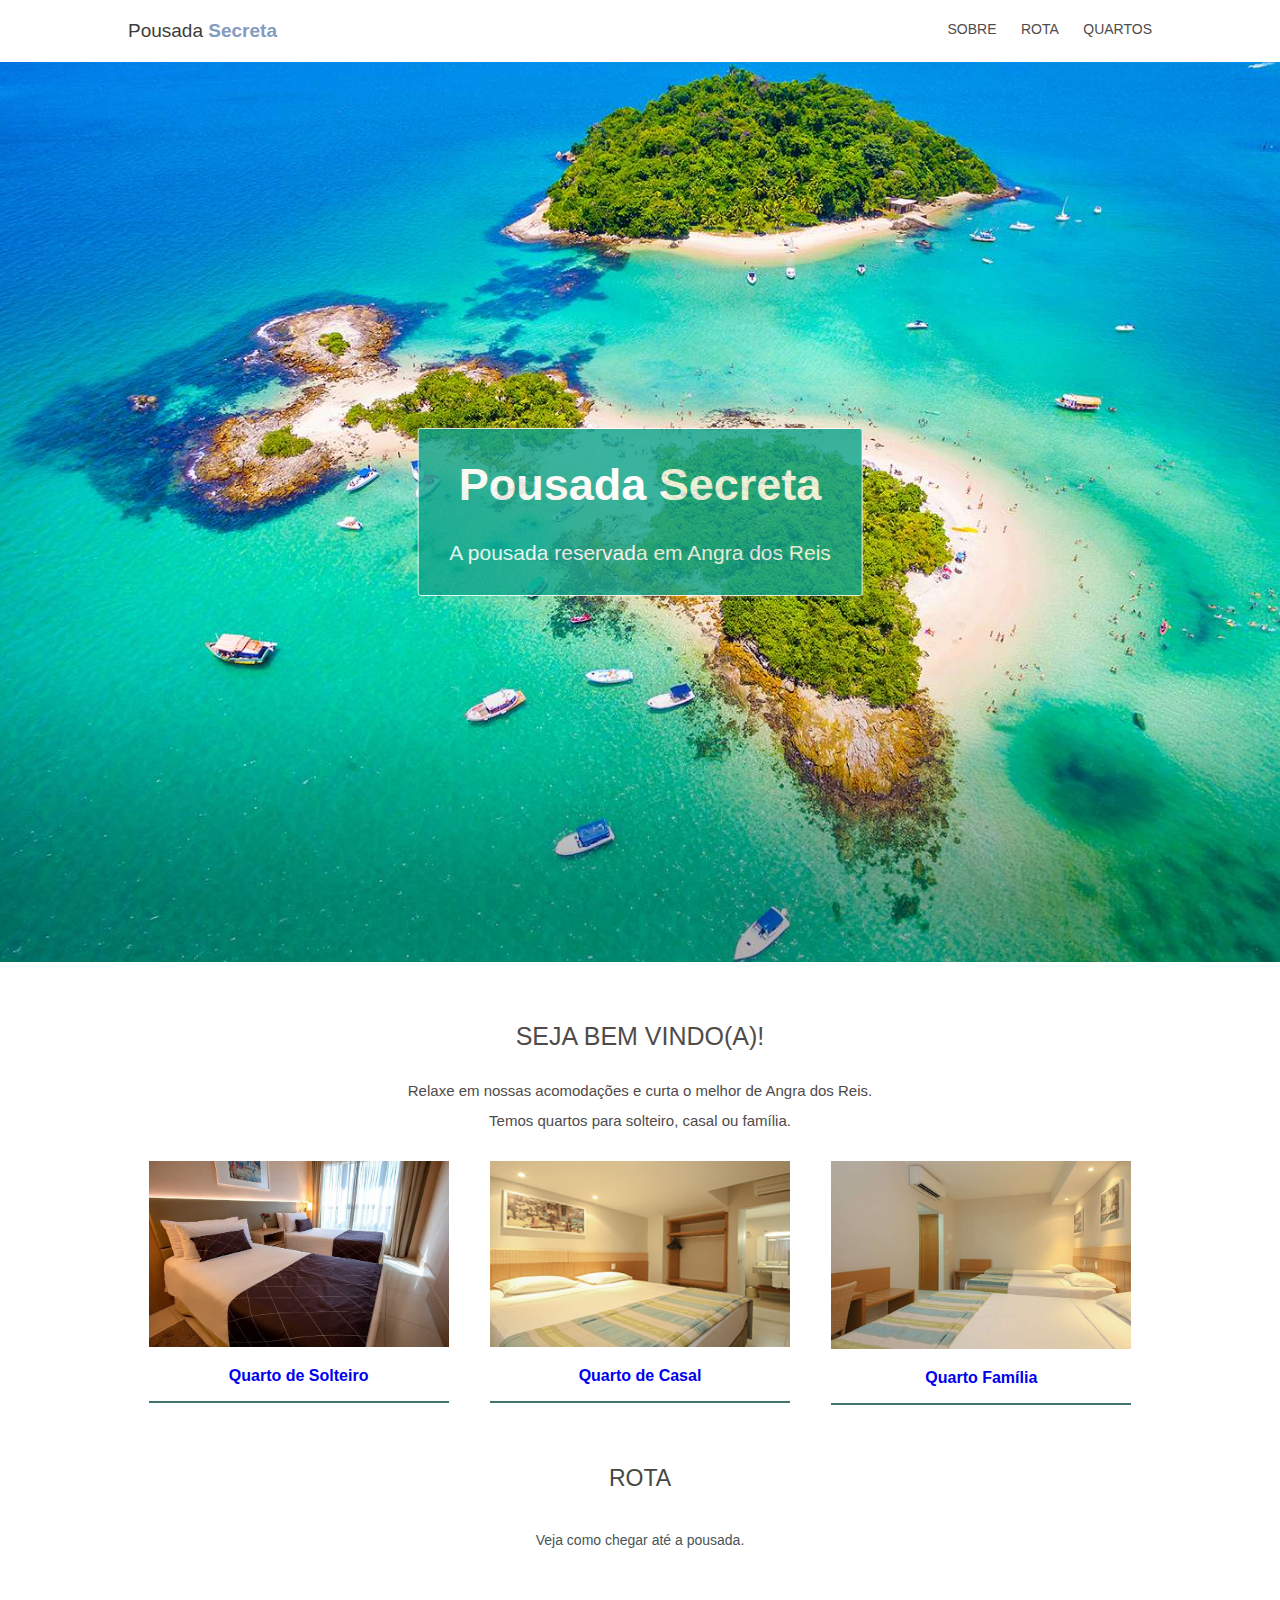
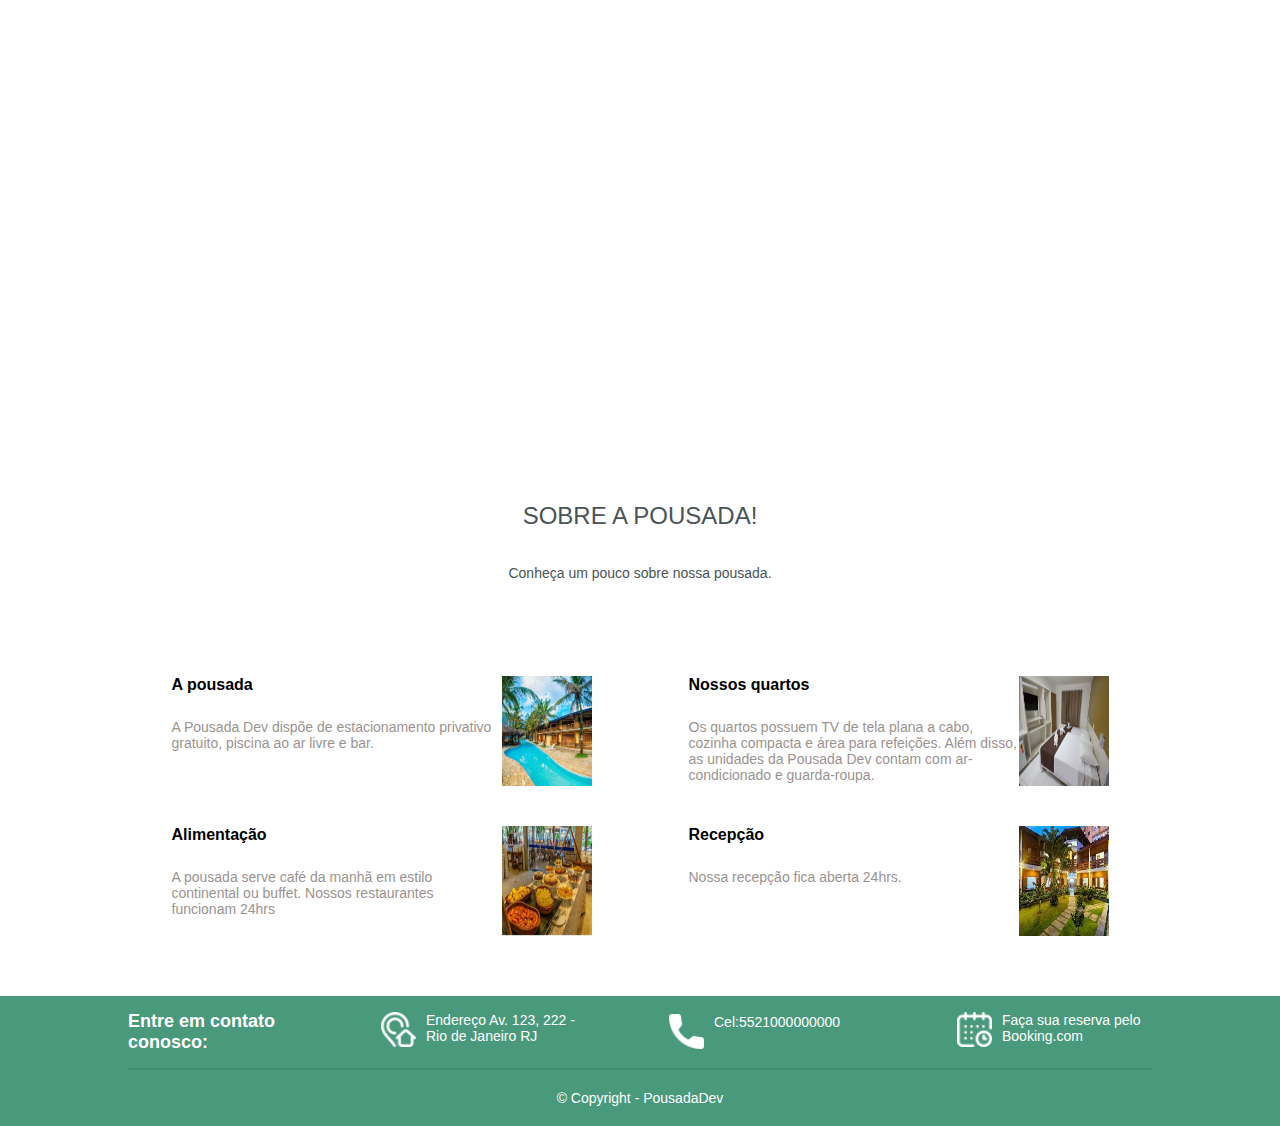
<file: index.html>
<!DOCTYPE html>
<html lang="pt-br">

<head>
    <meta charset="UTF-8">
    <meta name="viewport" content="width=device-width, initial-scale=1.0">
    <title>Pousada Secreta</title>
    <link rel="stylesheet" href="style.css">
    <link rel="stylesheet"
        href="https://fonts.googleapis.com/css2?family=Source+Sans+Pro:ital,wght@0,200;0,300;0,400;0,600;0,700;0,900;1,200;1,300;1,400;1,600;1,700;1,900&display=swap">
</head>

<body>
    <div class="header">
        <div class="container topo">
            <div>
                <h2>Pousada <span>Secreta</span></h2>
            </div>
            <div class="link-topo">
                <a href="#sobre">SOBRE</a>
                <a href="#rota">ROTA</a>
                <a href="quartos.html" target="_blank">QUARTOS</a>
            </div>
        </div>
    </div>

    <div class="banner">
        <div class="principal">
            <h1>Pousada Secreta</h1>
            <p>A pousada reservada em Angra dos Reis</p>
        </div>
    </div>

    <div class="apresentacao">
        <div class="container">
            <div class="home">
                <h2>SEJA BEM VINDO(A)!</h2>
                <p>Relaxe em nossas acomodações e curta o melhor de Angra dos Reis.
                    Temos quartos para solteiro, casal ou família.</p>
            </div>
            <div class="img-flex">
                <div>
                    <img src="./assets/quarto-solteiro1.jpg" alt="quarto-de-solteiro">
                    <h3><a href="quartos.html#solteiros">Quarto de Solteiro</a></h3>
                </div>
                <div>
                    <img src="./assets/quarto-casal1.jpg" alt="quarto-de-casal">
                    <h3><a href="quartos.html#casal">Quarto de Casal</a></h3>
                </div>
                <div>
                    <img src="./assets/quarto-familia1.jpg" alt="quarto-familia">
                    <h3><a href="quartos.html#familia">Quarto Família</a></h3>
                </div>
            </div>
        </div>
    </div>
    <div class="rota">
        <div class="container" id="rota">
            <div>
                <h2>ROTA</h2>
                <P>Veja como chegar até a pousada.</P>
            </div>
        </div>
        <div>
            <iframe
                src="https://www.google.com/maps/embed?pb=!1m18!1m12!1m3!1d3673.1168145531033!2d-43.36346792394654!3d-22.982731540590954!2m3!1f0!2f0!3f0!3m2!1i1024!2i768!4f13.1!3m3!1m2!1s0x9bda2ed54ec2e1%3A0x4431d262cad1d163!2sAv.%20Ayrton%20Senna%2C%203000%20-%20Barra%20da%20Tijuca%2C%20Rio%20de%20Janeiro%20-%20RJ%2C%2022775-003!5e0!3m2!1spt-BR!2sbr!4v1709871653373!5m2!1spt-BR!2sbr"
                width="600" height="450" style="border:0;" allowfullscreen="" loading="lazy"
                referrerpolicy="no-referrer-when-downgrade"></iframe>
        </div>
    </div>

    <div>
        <div class="container ">
            <div id="sobre">
                <h2>SOBRE A POUSADA!</h2>
                <p>Conheça um pouco sobre nossa pousada.</p>
            </div>
            <div class="sobre">
                <div class="figura-sobre">
                    <div class="descricao">
                        <h4>A pousada</h4>
                        <p>A Pousada Dev dispõe de estacionamento privativo gratuito, piscina ao ar livre e bar.</p>
                    </div>
                    <img class="foto" src="./assets/img1.jpg" alt="foto da pousada">
                </div>
                <div class="figura-sobre">
                    <div class="descricao">
                        <h4>Nossos quartos</h4>
                        <p>Os quartos possuem TV de tela plana a cabo, cozinha compacta e área para refeições. Além
                            disso, as
                            unidades da Pousada Dev contam com ar-condicionado e guarda-roupa.</p>
                    </div>
                    <img class="foto" src="./assets/img2.jpg" alt="foto do quarto">
                </div>
                <div class="figura-sobre">
                    <div class="descricao">
                        <h4>Alimentação</h4>
                        <p>A pousada serve café da manhã em estilo continental ou buffet.
                            Nossos restaurantes funcionam 24hrs</p>
                    </div>
                    <img class="foto" src="./assets/img3.jpg" alt="foto restaurante">
                </div>
                <div class="figura-sobre">
                    <div class="descricao">
                        <h4>Recepção</h4>
                        <p>Nossa recepção fica aberta 24hrs.</p>
                    </div>
                    <img class="foto" src="./assets/img5.jpg" alt="foto da recepcao">
                </div>
            </div>
        </div>
    </div>
    <div class="rodape">
        <div class="container">
            <div class="card">
                <div>
                    <h3>Entre em contato conosco:</h3>
                </div>
                <div class="card-rodape">
                    <a href="https://goo.gl/maps/wPAS58QxiTopxK6w7" target="_blank"><img
                            src="./icones/endereco.png"></a>

                    <p>Endereço Av. 123, 222 - Rio de Janeiro RJ</p>
                </div>
                <div class="card-rodape">
                    <img src="./icones/telefone.png">
                    <p>Cel:5521000000000</p>
                </div>
                <div class="card-rodape">
                    <a target="_blank"
                    href="https://www.booking.com/searchresults.pt-br.html?aid=375635;label=msn-wLZ0m4wRNI00wFHQAaaO3w-79920787059858%3Atikwd-79920803013016%3Aaud-808219487%3Aloc-20%3Aneo%3Amte%3Adec%3Aqsbooking;sid=9ca5cbe6c9db71b34b98c0738ea780f4;dest_id=-666610;dest_type=city&">
                    <img src="./icones/calendario.png"></a>
                    <p>Faça sua reserva pelo Booking.com</p>
                </div>
            </div>
        </div>
        <div class="registro">
            <p>© Copyright - PousadaDev</p>
        </div>

    </div>
</body>

</html>
</file>
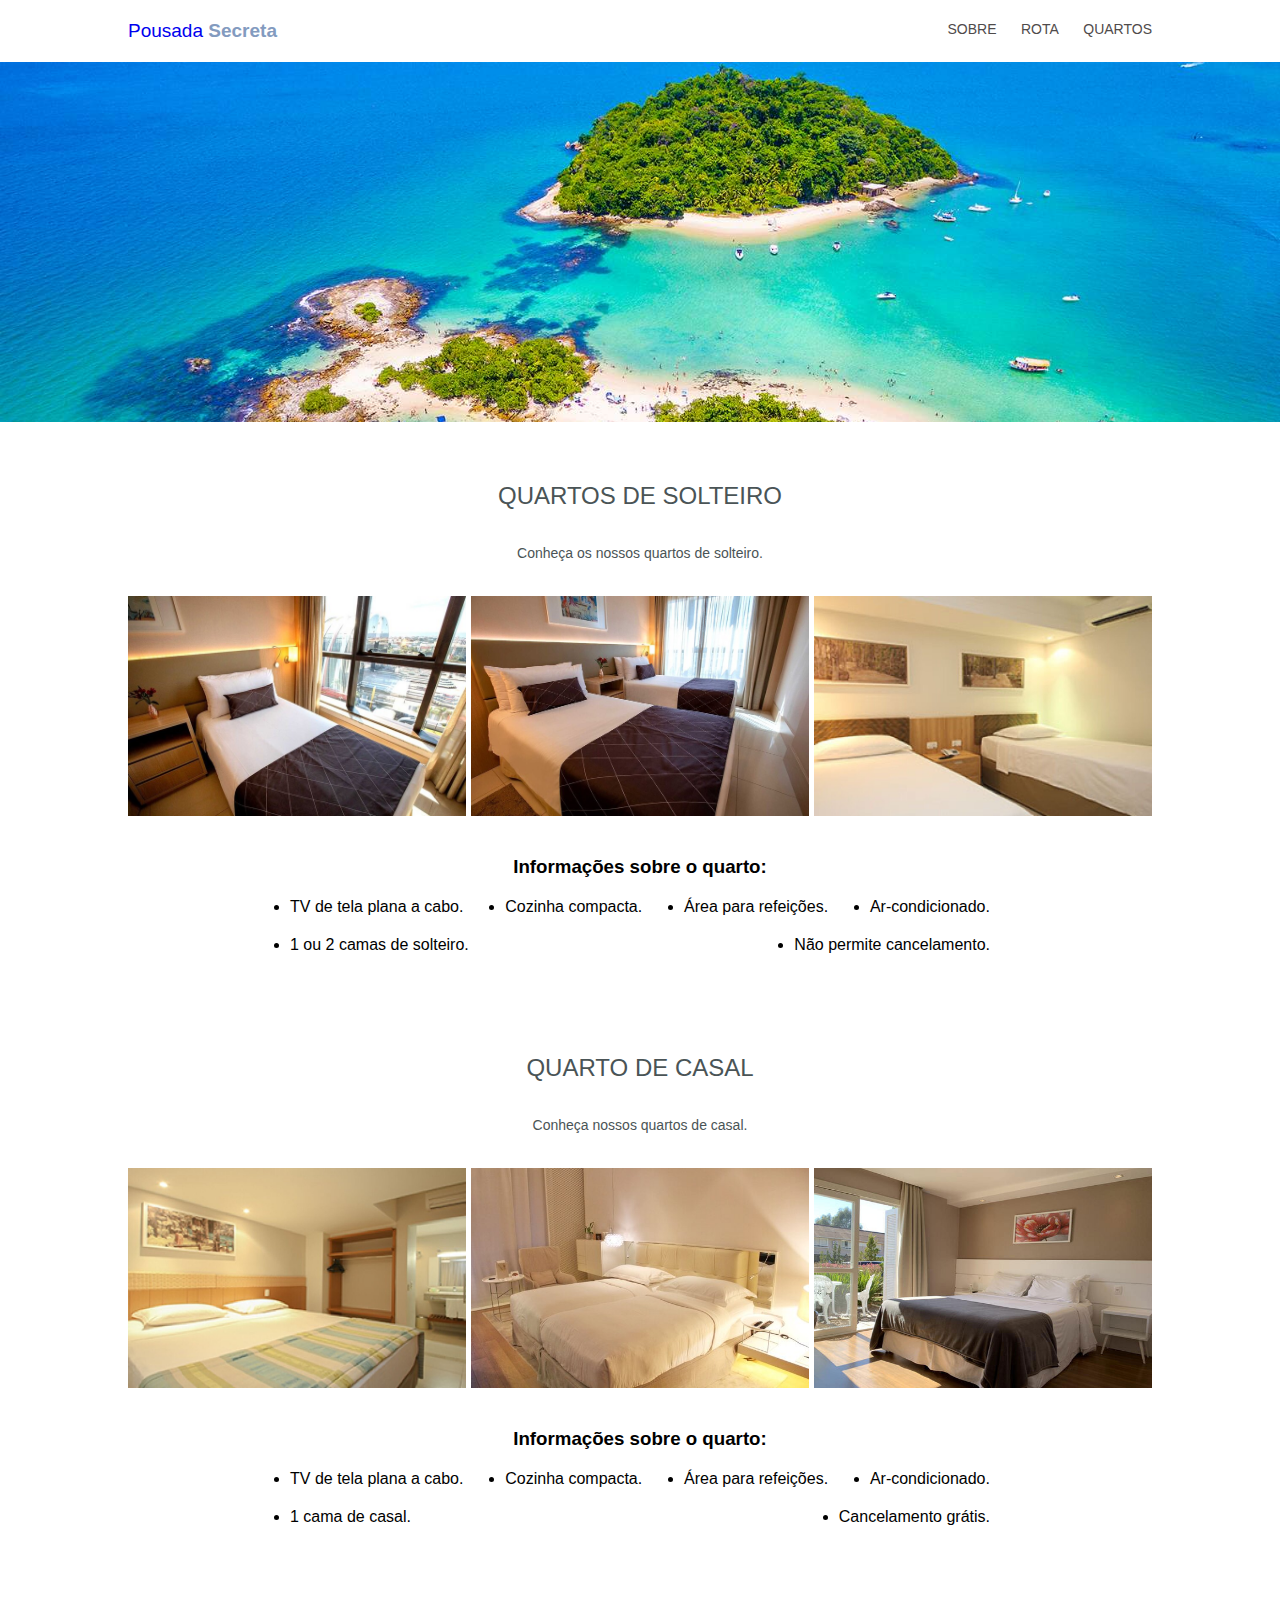
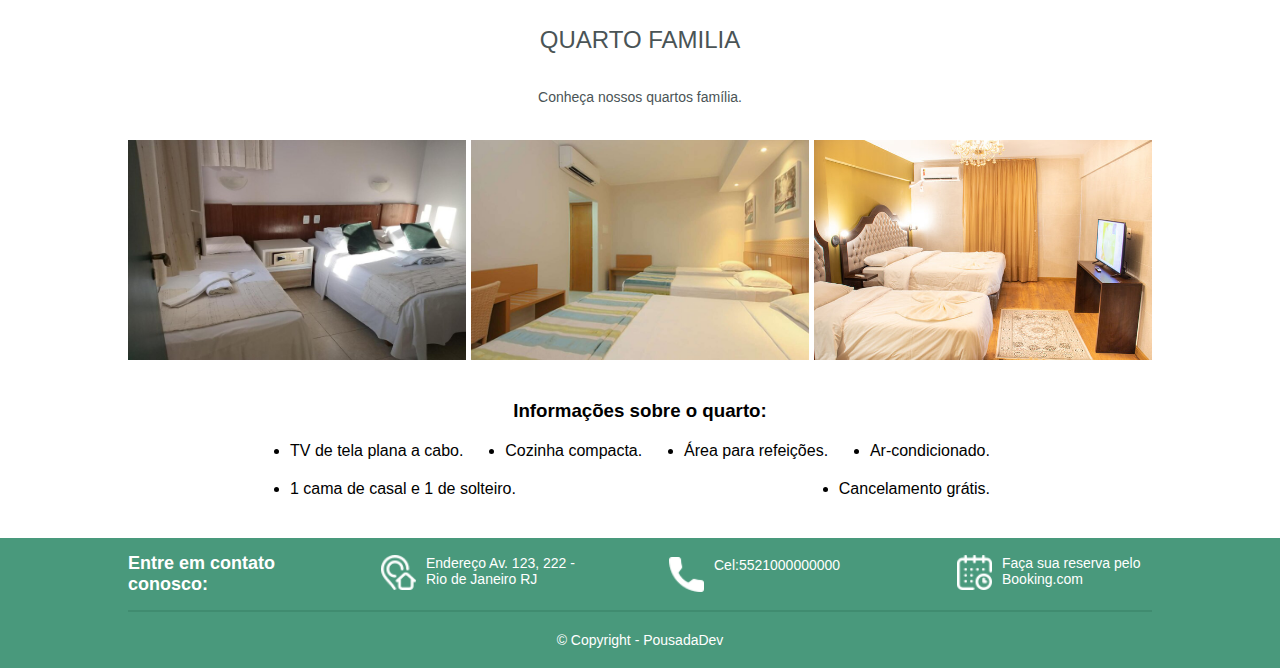
<file: quartos.html>
<!DOCTYPE html>
<html lang="pt-br">

<head>
    <meta charset="UTF-8">
    <meta name="viewport" content="width=device-width, initial-scale=1.0">
    <link rel="stylesheet" href="quartos.css">
    <link rel="stylesheet"
        href="https://fonts.googleapis.com/css2?family=Source+Sans+Pro:ital,wght@0,200;0,300;0,400;0,600;0,700;0,900;1,200;1,300;1,400;1,600;1,700;1,900&display=swap">
    <title>Quartos-Pousada secreta</title>
</head>

<body>
    <div class="header">
        <div class="container-limite topo">
            <div>
                <h2><a href="index.html">Pousada</a> <span>Secreta</span></h2>
            </div>
            <div class="link-topo">
                <a href="#sobre">SOBRE</a>
                <a href="#rota">ROTA</a>
                <a href="quartos.html" target="_blank">QUARTOS</a>
            </div>
        </div>
    </div>
    <div class="banner">
    </div>
    <div>
        <div class="container-limite" id="solteiro">
            <div class="quartos">
                <h2>QUARTOS DE SOLTEIRO</h2>
                <p>Conheça os nossos quartos de solteiro.</p>
            </div>
            <div class="img-quartos" id="quartos-solteiro">
                <img src="./assets/quarto-solteiro2.jpg">
                <img src="./assets/quarto-solteiro1.jpg">
                <img src="./assets/quarto-solteiro3.jpg">
            </div>
            <div class="container-informacoes">
                <h3>Informações sobre o quarto:</h3>
                <ul class="lista-opcoes">
                    <li>TV de tela plana a cabo.</li>
                    <li>Cozinha compacta.</li>
                    <li>Área para refeições.</li>
                    <li>Ar-condicionado.</li>
                    <li>1 ou 2 camas de solteiro.</li>
                    <li>Não permite cancelamento.</li>
                </ul>

            </div>
        </div>
    </div>
    <div>
        <div class="container-limite">
            <div class="quartos" id="casal">
                <h2>QUARTO DE CASAL</h2>
                <p>Conheça nossos quartos de casal.</p>
            </div>
            <div class="img-quartos">
                <img src="./assets/quarto-casal1.jpg">
                <img src="./assets/quarto-casal2.jpg">
                <img src="./assets/quarto-casal3.jpg">
            </div>
            <div class="container-informacoes">
                <h3>Informações sobre o quarto:</h3>
                <ul class="lista-opcoes">
                    <li>TV de tela plana a cabo.</li>
                    <li>Cozinha compacta.</li>
                    <li>Área para refeições.</li>
                    <li>Ar-condicionado.</li>
                    <li>1 cama de casal.</li>
                    <li>Cancelamento grátis.</li>
                </ul>
            </div>
        </div>
    </div>
    <div>
        <div class="container-limite">
            <div class="quartos" id="familia">
                <h2>QUARTO FAMILIA</h2>
                <p>Conheça nossos quartos família.</p>
            </div>
            <div class="img-quartos">
                <img src="./assets/quarto-familia2.jpg">
                <img src="./assets/quarto-familia1.jpg">
                <img src="./assets/quarto-familia3.jpg">
            </div>
            <div class="container-informacoes">
                <h3>Informações sobre o quarto:</h3>
                <ul class="lista-opcoes">
                    <li>TV de tela plana a cabo.</li>
                    <li>Cozinha compacta.</li>
                    <li>Área para refeições.</li>
                    <li>Ar-condicionado.</li>
                    <li>1 cama de casal e 1 de solteiro.</li>
                    <li>Cancelamento grátis.</li>
                </ul>
            </div>

        </div>
    </div>
    <div class="rodape">
        <div class="container-limite">
            <div class="card">
                <div>
                    <h3>Entre em contato conosco:</h3>
                </div>

                <div class="card-rodape">
                    <a href="https://goo.gl/maps/wPAS58QxiTopxK6w7" target="_blank"><img
                            src="./icones/endereco.png"></a>

                    <p>Endereço Av. 123, 222 - Rio de Janeiro RJ</p>
                </div>

                <div class="card-rodape">
                    <img src="./icones/telefone.png">
                    <p>Cel:5521000000000</p>
                </div>

                <div class="card-rodape">
                    <a target="_blank"
                    href="https://www.booking.com/searchresults.pt-br.html?aid=375635;label=msn-wLZ0m4wRNI00wFHQAaaO3w-79920787059858%3Atikwd-79920803013016%3Aaud-808219487%3Aloc-20%3Aneo%3Amte%3Adec%3Aqsbooking;sid=9ca5cbe6c9db71b34b98c0738ea780f4;dest_id=-666610;dest_type=city&">
                    <img src="./icones/calendario.png"></a>
                    <p>Faça sua reserva pelo Booking.com</p>
                </div>
            </div>
        </div>
        <div class="registro">
            <p>© Copyright - PousadaDev</p>
        </div>

    </div>
</body>

</html>
</file>
<file: style.css>
* {
    margin: 0;
    padding: 0;
    box-sizing: border-box;
    font-family: sans-serif;
    text-decoration: none;
}

.container {
    width: 1024px;
    margin: 0 auto;
}


.topo {
    display: flex;
    justify-content: space-between;
    padding: 20px 0;
    flex-wrap: wrap;
}

.topo h2 {
    color: #3D3D3B;
    font-size: 19px;
    font-weight: 500;
}

span {
    color:#839BBF;
    font-weight: 600;
}

.link-topo a {
    color: #4F4B4B;
    font-size: 14px;
    font-weight: 500;
    padding-left: 20px;
    }

.link-topo :hover {
    color: #0e0be7;
}

.banner {
    width: 100%;
    height: 100vh;
    background-image: url(./assets/img-fundo.jpg);
    background-repeat: no-repeat;
    background-position: center;
    background-size: cover;
    position: relative;
}

.principal {
    position: absolute;
    top: 50%;
    left: 50%;
    transform: translate(-50%, -50%);
    border: 1px solid white;
    border-radius: 3px;
    background-color: rgb(15, 165, 140, 1.8);
    text-align: center;
    opacity: 82%;
}

h1 {
    color: #fff;
    font-weight: bold;
    font-size: 45px;
    padding: 30px 40px 0 40px;
}

.principal p {
    color: #fff;
    font-size: 21px;
    padding: 30px 0 30px 0;
}

.apresentacao {
    display: flex;
    text-align: center;
}

.home {
    margin: 0 auto;
    width: 500px;
    text-align: center;
}

.home h2 {
    font-size: 25px;
    font-weight: 500;
    color: #4F4B4B;
    padding-top: 60px;
}

.home p {
    font-size: 15px;
    color: #4F4B4B;
    padding: 25px 0;
    line-height: 30px;
}

.img-flex {
    display: flex;
    justify-content: space-around;    
}
.img-flex a{
    text-decoration: none;
}

.img-flex img {
    width: 300px;
    text-decoration: none;
}

.apresentacao h3 {
    padding: 16px 0;
    font-size: 16px;
    font-weight: 600;
    color: #6C665E;
    border-bottom: 2px solid #427770;
}

.rota {
    width:100%;
    text-align: center;
    }

.rota h2 {
    font-size: 23px;
    font-weight: 500;
    color: #444842;
    padding-top: 60px;
}

.rota p {
    font-size: 14px;
    color: #4A5456;
    padding: 40px 0;
    font-weight: 500;
}

iframe {
    width: 100%;
}

#sobre {
    text-align: center;
}

#sobre h2 {
    font-size: 24px;
    font-weight: 500;
    color:  #4A5456;
    padding-top: 60px;
}

#sobre p {
    font-size: 14px;
    font-weight: 500;
    color: #4A5456;
    padding: 35px 0;
    }

.sobre {
    padding-top: 30px;
    padding-bottom: 60px;
    display: flex;
    justify-content: space-around;
    flex-wrap: wrap;
    gap: 10px
}

.sobre img {
    width: 90px;
    height: 110px;
}

.figura-sobre p {
    font-size: 14px;
    font-weight: 500;
    color: #9B9391;
    padding-top: 25px;
}

.figura-sobre {
    padding-top: 30px;
    width: 420px;
    display: flex;
    justify-content: space-between;
}
.foto {
    justify-content: end;
}
.rodape{
    background-color: #49997C;    
}

.card {
    padding: 15px 0;    
    display: flex;
    border-bottom: 2px solid #408C70;
    align-items: center;
    justify-content: space-between;   
}
.card-rodape{
    display: flex;
    
}
.card img{
    width: 35px;
    height: 35px;
}
.card p{
    font-size: 14px;
    color: #fff;
    width: 160px;
    padding-left: 10px;
    text-align: left;
}
.card h3{
    width: 160px;
    color: #fff;
    
    font-size: 18px;
    font-weight: bold;
}
.registro p{
    font-size: 14px;
    color: #fff;
    text-align: center;
    padding: 20px 0;
    
}
</file>
<file: quartos.css>
* {
    margin: 0;
    padding: 0;
    font-family: sans-serif;
    box-sizing: border-box;
    text-decoration: none;
}

.container-limite {
    width: 1024px;
    margin: 0 auto;    
}
.topo{
    display: flex;
    padding: 20px 0;
    justify-content: space-between;
    flex-wrap: wrap;
}
.topo h2 {
    color: #3D3D3B;
    font-size: 19px;
    font-weight: 500;
}
.link-topo a {
    color: #4F4B4B;
    font-size: 14px;
    font-weight: 500;
    padding-left: 20px;
    }
.link-topo :hover {
    color: #0e0be7;
}
span {
    color:#839BBF;
    font-weight: 600;
}

.banner{
    width: 100%;
    height: 40vh;
    background-image: url(./assets/img-fundo.jpg);
    background-repeat: no-repeat;
    background-size: cover;
}

.quartos h2{
    font-size: 24px;
    font-weight: 500;
    text-align: center;
    color: #4A5456;
    padding-top: 60px;
}
.quartos p{
    font-size: 14px;
    font-weight: 500;
    text-align: center;
    color: #4A5456;
    padding: 35px 0;
}
.img-quartos{
    display: flex;
    justify-content: space-between;
}
img{
    width: 338px;
    height: 220px;
    justify-content: space-between;
    flex-wrap: wrap;
    gap: 30px;
}
.container-informacoes{
    width: 700px;
    margin: 0 auto;
    padding: 40px 0;
    display: flex;
    flex-direction: column;
    align-items: center;
    flex-wrap: wrap;
    gap: 20px;
}
.lista-opcoes{
    display: flex;
    align-items: center;
    justify-content: space-between;
    flex-wrap: wrap;
    gap: 20px;
    
}
.rodape{
    background-color: #49997C;    
}

.card {
    padding: 15px 0;    
    display: flex;
    border-bottom: 2px solid #408C70;
    align-items: center;
    justify-content: space-between;   
}
.card-rodape{
    display: flex;
    justify-content: space-between;
   
    
}
.card img{
    width: 35px;
    height: 35px;
}
.card p{
    font-size: 14px;
    color: #fff;
    width: 160px;
    padding-left: 10px;
    text-align: left;
}
.card h3{
    width: 160px;
    color: #fff;
    
    font-size: 18px;
    font-weight: bold;
}
.registro p{
    font-size: 14px;
    color: #fff;
    text-align: center;
    padding: 20px 0;
    
}
</file>
